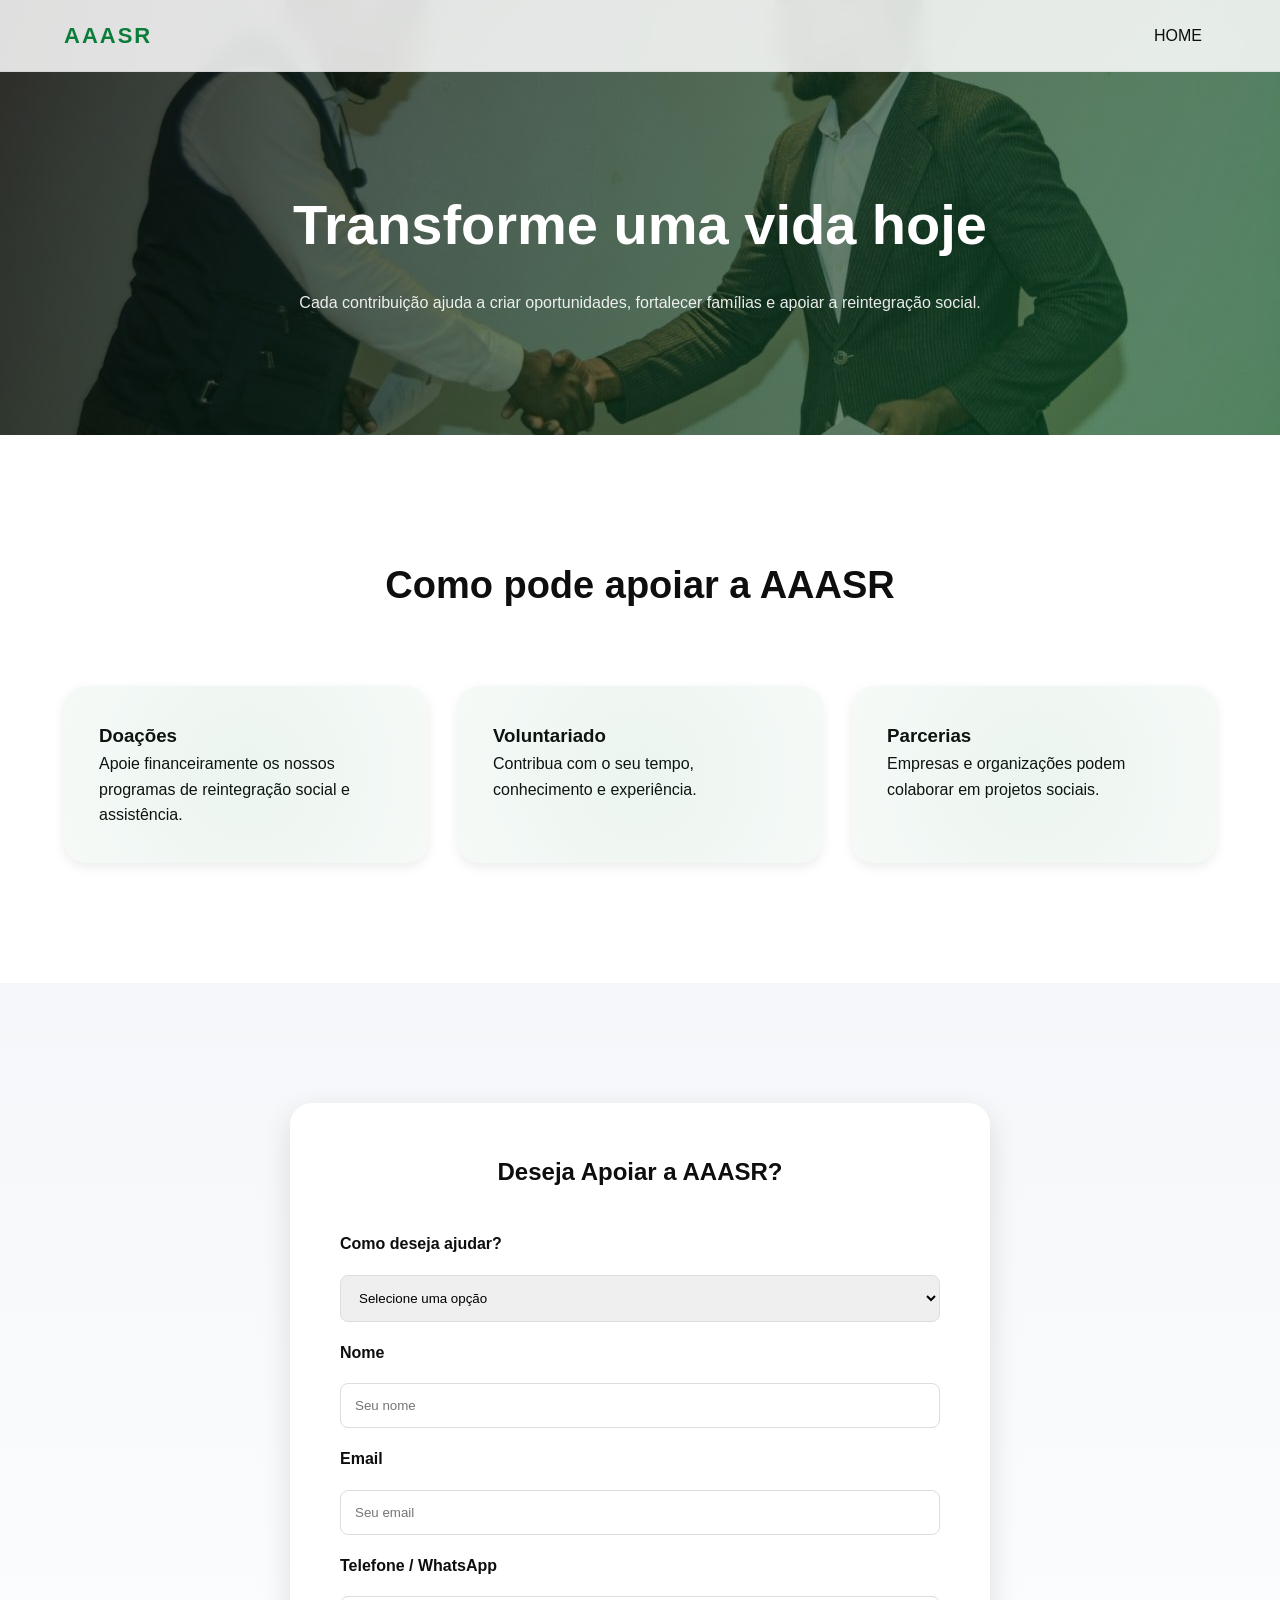
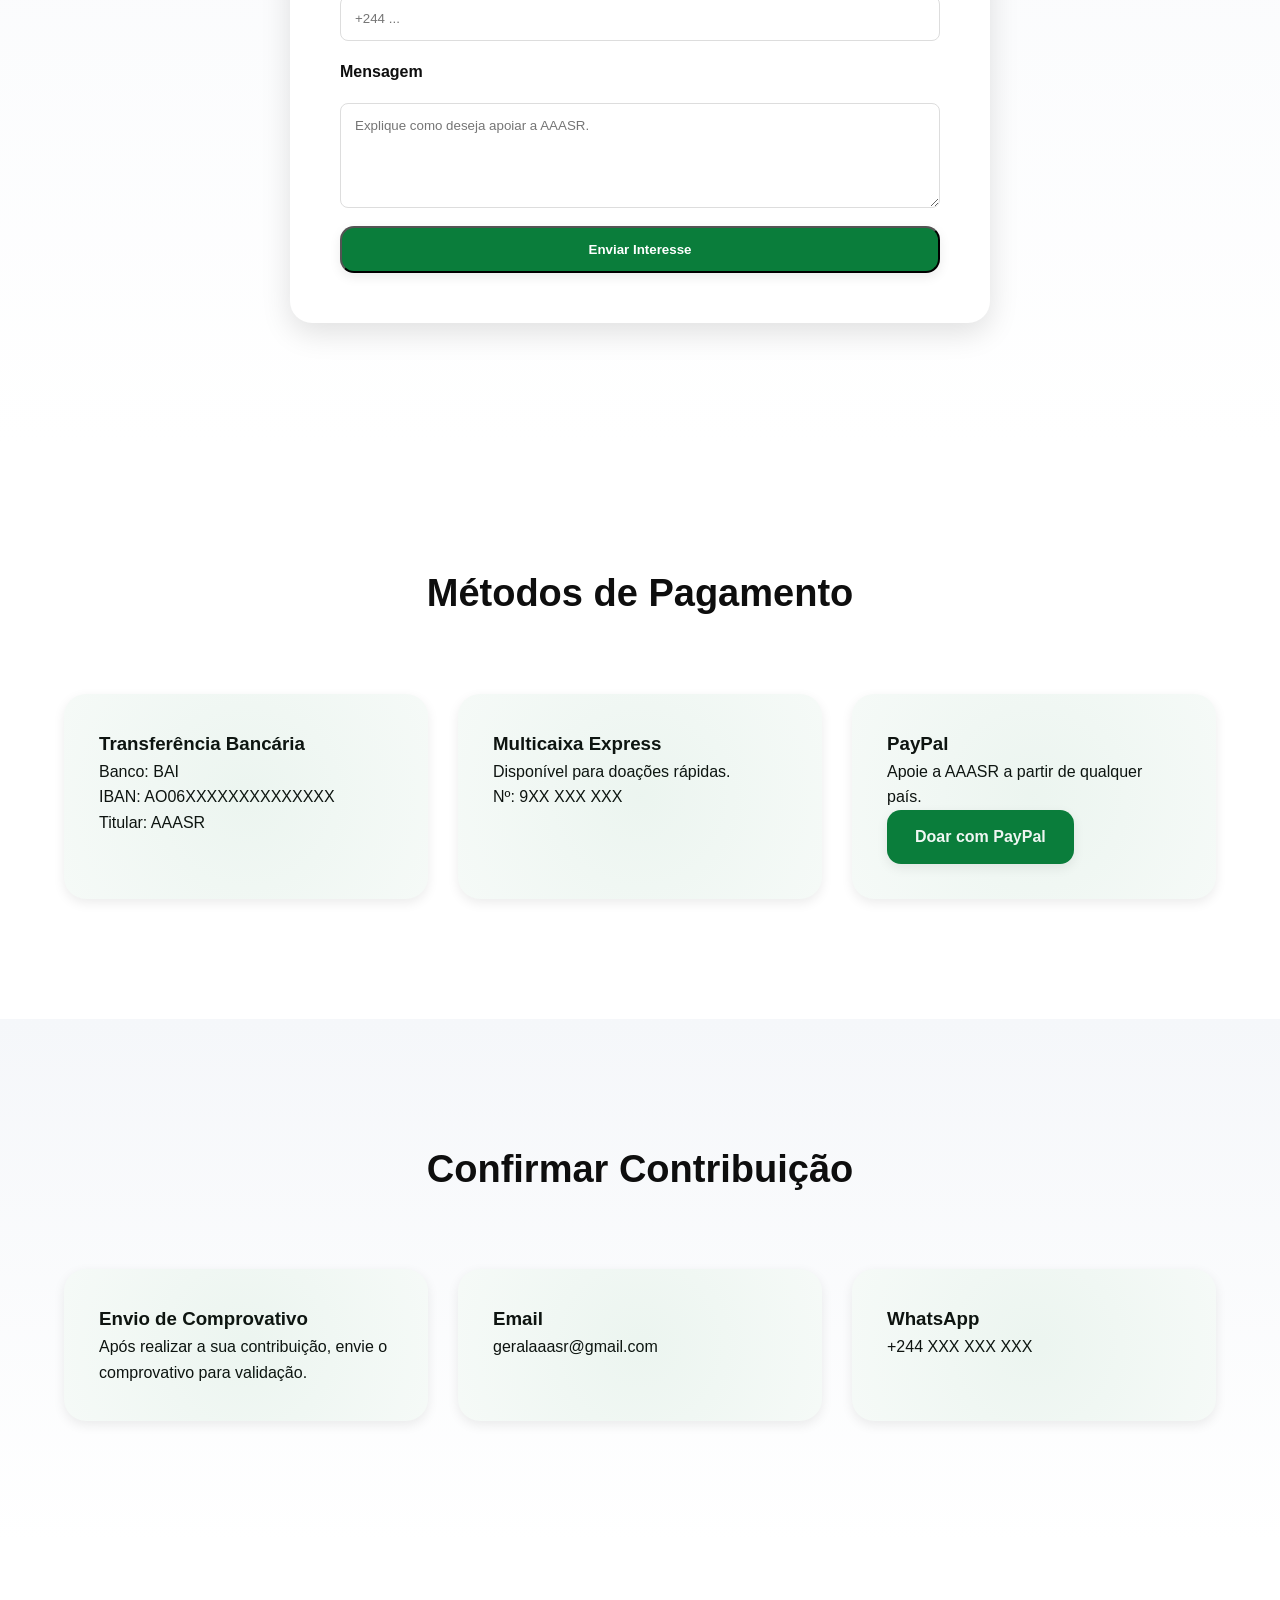
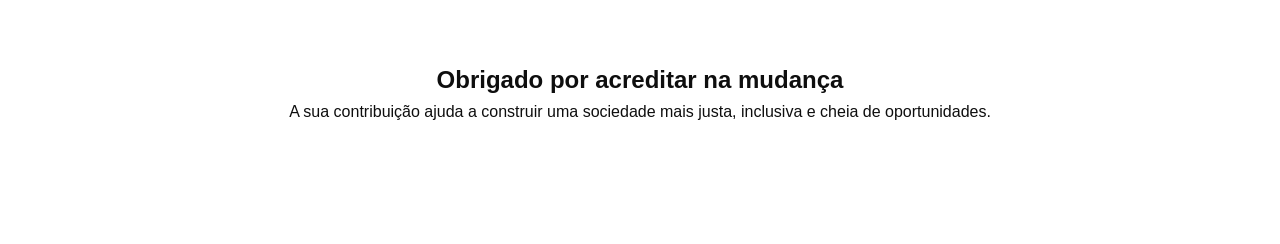
<file: doacao.html>
<!DOCTYPE html>

<html lang="pt">

<head>
    <meta charset="UTF-8">
    <meta name="viewport" content="width=device-width, initial-scale=1.0">
    <title>Doação - AAASR</title>


    <link rel="stylesheet" href="css/style.css">


</head>

<body>


    <!-- HEADER -->
    <header class="header">
        <div class="container nav-container">
            <div class="logo">AAASR</div>

            <nav>
                <a href="index.html">HOME</a>
            </nav>
        </div>
    </header>

    <!-- HERO -->
    <section class="donation-hero">
        <div class="container">
            <h1>Transforme uma vida hoje</h1>

            <p>
                Cada contribuição ajuda a criar oportunidades, fortalecer famílias e apoiar a reintegração social.
            </p>
        </div>
    </section>

    <!-- IMPACTO -->
    <section class="section">
        <div class="container">

            <h2 class="section-title">
                Como pode apoiar a AAASR
            </h2>

            <div class="grid-3">

                <div class="card">
                    <h3>Doações</h3>
                    <p>
                        Apoie financeiramente os nossos programas de reintegração social e assistência.
                    </p>
                </div>

                <div class="card">
                    <h3>Voluntariado</h3>
                    <p>
                        Contribua com o seu tempo, conhecimento e experiência.
                    </p>
                </div>

                <div class="card">
                    <h3>Parcerias</h3>
                    <p>
                        Empresas e organizações podem colaborar em projetos sociais.
                    </p>
                </div>

            </div>

        </div>
    </section>

    <!-- FORMULÁRIO -->
    <section class="section dark">

        <div class="container">

            <div class="donation-box">

                <h2>Deseja Apoiar a AAASR?</h2>

                <form action="https://formsubmit.co/geralaaasr@gmail.com" method="POST">

                    <input type="hidden" name="_captcha" value="false">

                    <input type="hidden" name="_subject" value="Novo contacto recebido pelo site AAASR">

                    <input type="hidden" name="_template" value="table">

                    <input type="hidden" name="_autoresponse" value="Obrigado por contactar a AAASR. Recebemos a sua mensagem e responderemos em breve.">

                    <label>Como deseja ajudar?</label>

                    <select name="Tipo de Apoio" required>

    <option value="">
        Selecione uma opção
    </option>

    <option>
        Fazer uma Doação
    </option>

    <option>
        Tornar-me Voluntário
    </option>

    <option>
        Criar uma Parceria
    </option>

    <option>
        Apoiar um Projeto Social
    </option>

</select>

                    <label>Nome</label>

                    <input type="text" name="Nome" placeholder="Seu nome" required>

                    <label>Email</label>

                    <input type="email" name="Email" placeholder="Seu email" required>

                    <label>Telefone / WhatsApp</label>

                    <input type="text" name="Telefone" placeholder="+244 ..." required>

                    <label>Mensagem</label>

                    <textarea name="Mensagem" rows="5" placeholder="Explique como deseja apoiar a AAASR." required></textarea>

                    <button type="submit" class="btn primary large">

    Enviar Interesse

</button>

                </form>

            </div>

        </div>

    </section>

    <!-- PAGAMENTO -->
    <section class="section">

        <div class="container">

            <h2 class="section-title">
                Métodos de Pagamento
            </h2>

            <div class="grid-3">

                <div class="card">

                    <h3>Transferência Bancária</h3>

                    <p>Banco: BAI</p>
                    <p>IBAN: AO06XXXXXXXXXXXXXX</p>
                    <p>Titular: AAASR</p>

                </div>

                <div class="card">

                    <h3>Multicaixa Express</h3>

                    <p>
                        Disponível para doações rápidas.
                    </p>

                    <p>
                        Nº: 9XX XXX XXX
                    </p>

                </div>

                <div class="card">

                    <h3>PayPal</h3>

                    <p>
                        Apoie a AAASR a partir de qualquer país.
                    </p>

                    <a href="#" class="btn primary">

                    Doar com PayPal

                </a>

                </div>

            </div>

        </div>

    </section>

    <!-- CONFIRMAÇÃO -->
    <section class="section dark">

        <div class="container">

            <h2 class="section-title">
                Confirmar Contribuição
            </h2>

            <div class="grid-3">

                <div class="card">

                    <h3>Envio de Comprovativo</h3>

                    <p>
                        Após realizar a sua contribuição, envie o comprovativo para validação.
                    </p>

                </div>

                <div class="card">

                    <h3>Email</h3>

                    <p>
                        geralaaasr@gmail.com
                    </p>

                </div>

                <div class="card">

                    <h3>WhatsApp</h3>

                    <p>
                        +244 XXX XXX XXX
                    </p>

                </div>

            </div>

        </div>

    </section>

    <!-- AGRADECIMENTO -->
    <section class="section">

        <div class="container center">

            <h2>
                Obrigado por acreditar na mudança
            </h2>

            <p>
                A sua contribuição ajuda a construir uma sociedade mais justa, inclusiva e cheia de oportunidades.
            </p>

        </div>

    </section>

</body>

</html>
</file>
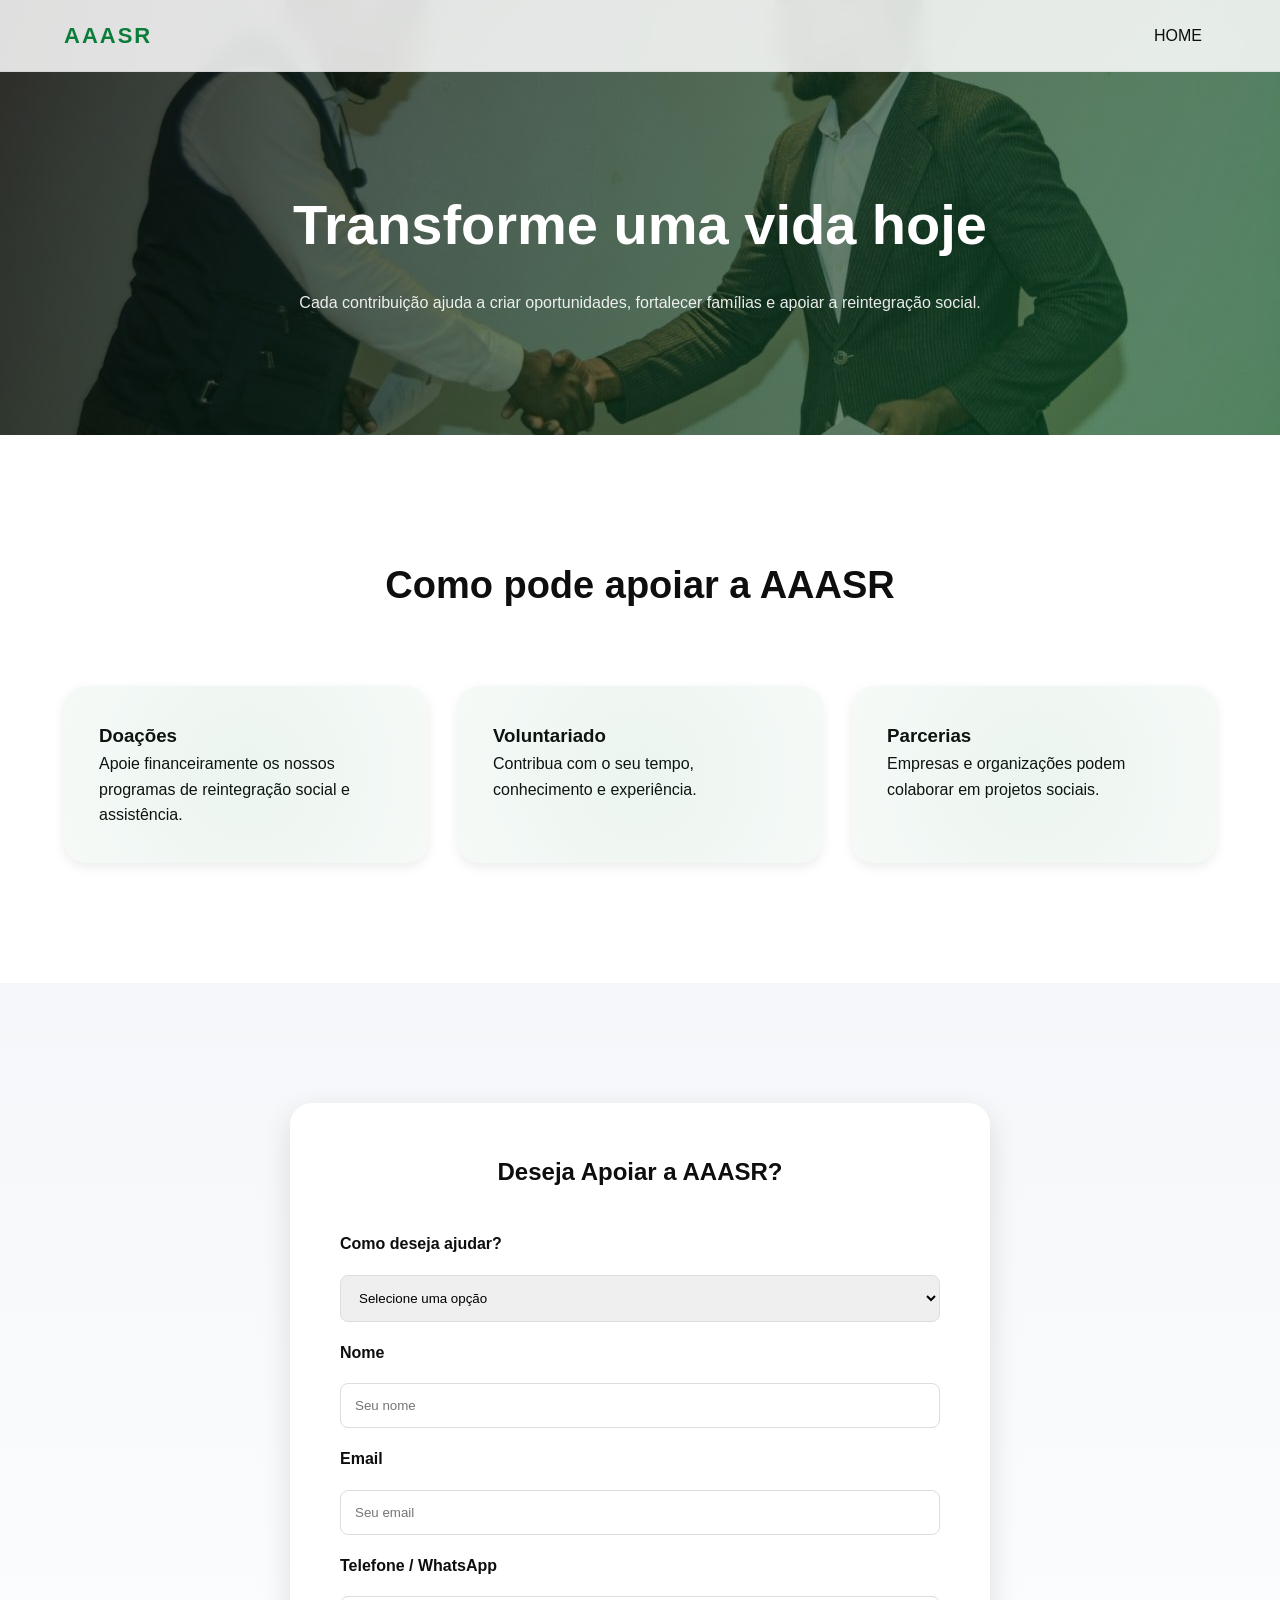
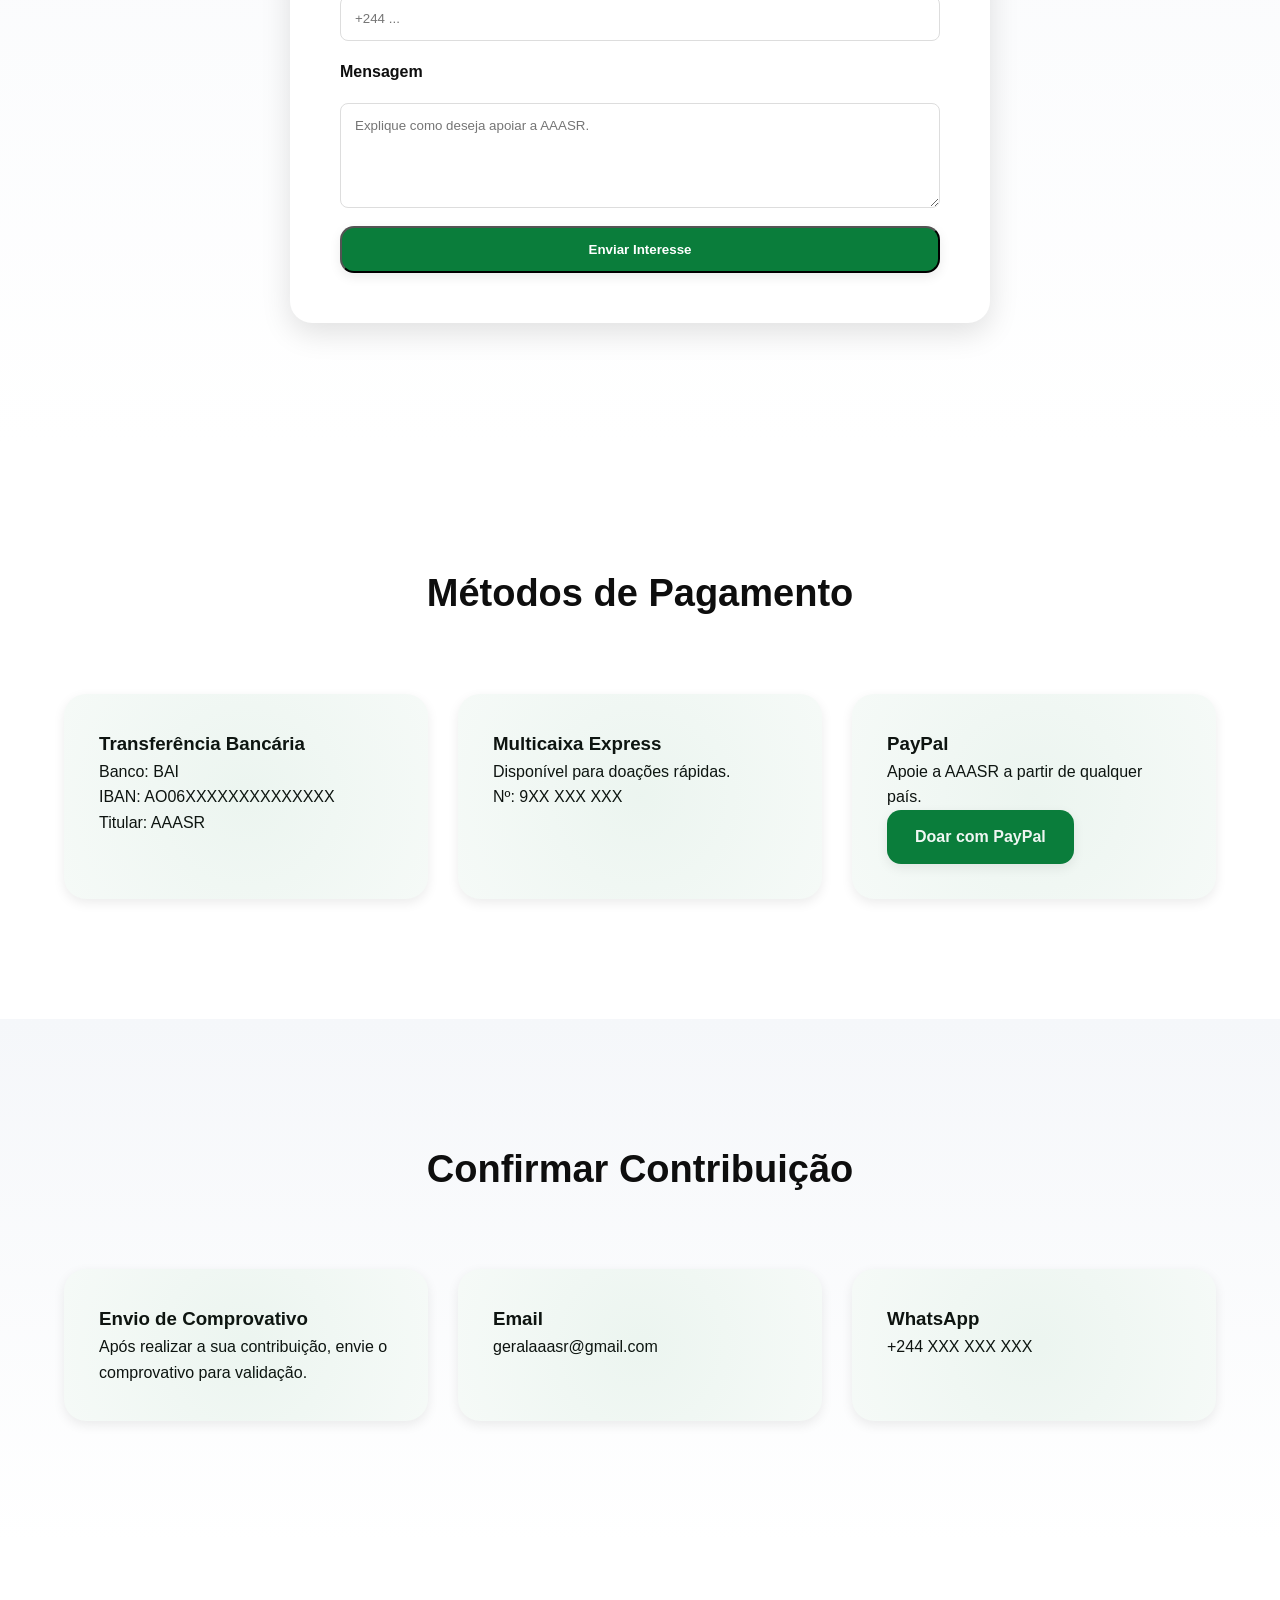
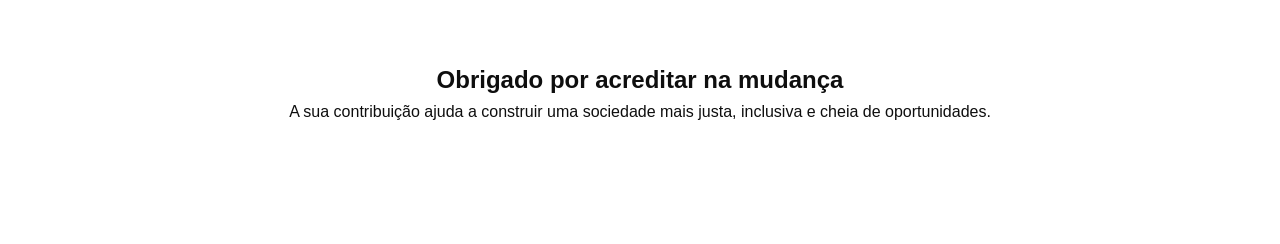
<file: páginas/doacao.html>
<!DOCTYPE html>

<html lang="pt">

<head>
    <meta charset="UTF-8">
    <meta name="viewport" content="width=device-width, initial-scale=1.0">
    <title>Doação - AAASR</title>


    <link rel="stylesheet" href="../css/style.css">


</head>

<body>


    <!-- HEADER -->
    <header class="header">
        <div class="container nav-container">
            <div class="logo">AAASR</div>

            <nav>
                <a href="../Index.html">HOME</a>
            </nav>
        </div>
    </header>

    <!-- HERO -->
    <section class="donation-hero">
        <div class="container">
            <h1>Transforme uma vida hoje</h1>

            <p>
                Cada contribuição ajuda a criar oportunidades, fortalecer famílias e apoiar a reintegração social.
            </p>
        </div>
    </section>

    <!-- IMPACTO -->
    <section class="section">
        <div class="container">

            <h2 class="section-title">
                Como pode apoiar a AAASR
            </h2>

            <div class="grid-3">

                <div class="card">
                    <h3>Doações</h3>
                    <p>
                        Apoie financeiramente os nossos programas de reintegração social e assistência.
                    </p>
                </div>

                <div class="card">
                    <h3>Voluntariado</h3>
                    <p>
                        Contribua com o seu tempo, conhecimento e experiência.
                    </p>
                </div>

                <div class="card">
                    <h3>Parcerias</h3>
                    <p>
                        Empresas e organizações podem colaborar em projetos sociais.
                    </p>
                </div>

            </div>

        </div>
    </section>

    <!-- FORMULÁRIO -->
    <section class="section dark">

        <div class="container">

            <div class="donation-box">

                <h2>Deseja Apoiar a AAASR?</h2>

                <form action="https://formsubmit.co/geralaaasr@gmail.com" method="POST">

                    <input type="hidden" name="_captcha" value="false">

                    <input type="hidden" name="_subject" value="Novo contacto recebido pelo site AAASR">

                    <input type="hidden" name="_template" value="table">

                    <input type="hidden" name="_autoresponse" value="Obrigado por contactar a AAASR. Recebemos a sua mensagem e responderemos em breve.">

                    <label>Como deseja ajudar?</label>

                    <select name="Tipo de Apoio" required>

    <option value="">
        Selecione uma opção
    </option>

    <option>
        Fazer uma Doação
    </option>

    <option>
        Tornar-me Voluntário
    </option>

    <option>
        Criar uma Parceria
    </option>

    <option>
        Apoiar um Projeto Social
    </option>

</select>

                    <label>Nome</label>

                    <input type="text" name="Nome" placeholder="Seu nome" required>

                    <label>Email</label>

                    <input type="email" name="Email" placeholder="Seu email" required>

                    <label>Telefone / WhatsApp</label>

                    <input type="text" name="Telefone" placeholder="+244 ..." required>

                    <label>Mensagem</label>

                    <textarea name="Mensagem" rows="5" placeholder="Explique como deseja apoiar a AAASR." required></textarea>

                    <button type="submit" class="btn primary large">

    Enviar Interesse

</button>

                </form>

            </div>

        </div>

    </section>

    <!-- PAGAMENTO -->
    <section class="section">

        <div class="container">

            <h2 class="section-title">
                Métodos de Pagamento
            </h2>

            <div class="grid-3">

                <div class="card">

                    <h3>Transferência Bancária</h3>

                    <p>Banco: BAI</p>
                    <p>IBAN: AO06XXXXXXXXXXXXXX</p>
                    <p>Titular: AAASR</p>

                </div>

                <div class="card">

                    <h3>Multicaixa Express</h3>

                    <p>
                        Disponível para doações rápidas.
                    </p>

                    <p>
                        Nº: 9XX XXX XXX
                    </p>

                </div>

                <div class="card">

                    <h3>PayPal</h3>

                    <p>
                        Apoie a AAASR a partir de qualquer país.
                    </p>

                    <a href="#" class="btn primary">

                    Doar com PayPal

                </a>

                </div>

            </div>

        </div>

    </section>

    <!-- CONFIRMAÇÃO -->
    <section class="section dark">

        <div class="container">

            <h2 class="section-title">
                Confirmar Contribuição
            </h2>

            <div class="grid-3">

                <div class="card">

                    <h3>Envio de Comprovativo</h3>

                    <p>
                        Após realizar a sua contribuição, envie o comprovativo para validação.
                    </p>

                </div>

                <div class="card">

                    <h3>Email</h3>

                    <p>
                        geralaaasr@gmail.com
                    </p>

                </div>

                <div class="card">

                    <h3>WhatsApp</h3>

                    <p>
                        +244 XXX XXX XXX
                    </p>

                </div>

            </div>

        </div>

    </section>

    <!-- AGRADECIMENTO -->
    <section class="section">

        <div class="container center">

            <h2>
                Obrigado por acreditar na mudança
            </h2>

            <p>
                A sua contribuição ajuda a construir uma sociedade mais justa, inclusiva e cheia de oportunidades.
            </p>

        </div>

    </section>

</body>

</html>
</file>
<file: css/style.css>
:root {
    --green: #0a7d3b;
    --green-dark: #075c2b;
    --black: #0e0e0e;
    --gray: #6b7280;
    --light: #f5f7fa;
    --white: #ffffff;
    --radius-sm: 8px;
    --radius-md: 14px;
    --radius-lg: 22px;
    --shadow-sm: 0 4px 12px rgba(0, 0, 0, 0.08);
    --shadow-md: 0 10px 30px rgba(0, 0, 0, 0.12);
    --shadow-lg: 0 20px 60px rgba(0, 0, 0, 0.18);
}

* {
    margin: 0;
    padding: 0;
    box-sizing: border-box;
    font-family: "Poppins", sans-serif;
}

body {
    background: var(--white);
    color: var(--black);
    line-height: 1.6;
    overflow-x: hidden;
}


/* =======================
   LAYOUT BASE MAIS PREMIUM
======================= */

.container {
    width: 90%;
    max-width: 1200px;
    margin: auto;
}


/* =======================
   HEADER ULTRA CLEAN
======================= */

.header {
    position: fixed;
    width: 100%;
    top: 0;
    z-index: 1000;
    background: rgba(255, 255, 255, 0.85);
    backdrop-filter: blur(10px);
    border-bottom: 1px solid rgba(0, 0, 0, 0.05);
}

.nav-container {
    display: flex;
    justify-content: space-between;
    align-items: center;
    padding: 18px 0;
}

.logo {
    font-size: 22px;
    font-weight: 700;
    letter-spacing: 2px;
    color: var(--green);
}

nav a {
    margin: 0 14px;
    text-decoration: none;
    color: var(--black);
    font-weight: 500;
    position: relative;
}

nav a::after {
    content: "";
    position: absolute;
    left: 0;
    bottom: -4px;
    width: 0%;
    height: 2px;
    background: var(--green);
    transition: 0.3s;
}

nav a:hover::after {
    width: 100%;
}


/* =======================
   HERO — IMPACTO CINEMÁTICO
======================= */

.hero {
    height: 100vh;
    display: flex;
    align-items: center;
    position: relative;
    background: url('img.jpg') center/cover;
}

.hero::before {
    content: "";
    position: absolute;
    inset: 0;
    background: linear-gradient( 120deg, rgba(0, 0, 0, 0.75), rgba(10, 125, 59, 0.45));
}

.hero-content {
    position: relative;
    z-index: 2;
    max-width: 700px;
}

.hero h1 {
    font-size: 56px;
    font-weight: 700;
    line-height: 1.1;
    color: #ddd;
}

.hero p {
    margin-top: 20px;
    font-size: 18px;
    color: rgba(255, 255, 255, 0.85);
}


/* =======================
   BOTÕES PREMIUM
======================= */

.btn {
    display: inline-block;
    padding: 14px 28px;
    border-radius: var(--radius-md);
    font-weight: 600;
    transition: 0.3s;
    text-decoration: none;
    cursor: pointer;
}

.primary {
    background: var(--green);
    color: white;
    box-shadow: var(--shadow-sm);
}

.primary:hover {
    background: var(--green-dark);
    transform: translateY(-2px);
    box-shadow: var(--shadow-md);
}

.secondary {
    border: 1px solid white;
    color: white;
    margin-left: 10px;
}


/* =======================
   SEÇÕES
======================= */

.section {
    padding: 120px 0;
}

.section-title {
    font-size: 38px;
    text-align: center;
    margin-bottom: 70px;
    font-weight: 700;
}


/* =======================
   GRID MAIS MODERNO
======================= */

.grid-3 {
    display: grid;
    grid-template-columns: repeat(3, 1fr);
    gap: 30px;
}


/* =======================
   CARDS PREMIUM
======================= */

.card {
    background: var(--white);
    padding: 35px;
    border-radius: var(--radius-lg);
    box-shadow: var(--shadow-sm);
    transition: all 0.4s ease;
    position: relative;
    overflow: hidden;
}

.card::before {
    content: "";
    position: absolute;
    top: -50%;
    left: -50%;
    width: 200%;
    height: 200%;
    background: radial-gradient(circle, rgba(10, 125, 59, 0.08), transparent);
    transform: rotate(25deg);
}

.card:hover {
    transform: translateY(-8px);
    box-shadow: var(--shadow-lg);
}

.card i {
    font-size: 34px;
    color: var(--green);
    margin-bottom: 18px;
}


/* =======================
   DARK SECTION ELEGANTE
======================= */

.dark {
    background: linear-gradient(180deg, #f5f7fa, #ffffff);
}


/* =======================
   SPLIT SECTION MAIS LIMPA
======================= */

.split {
    display: grid;
    grid-template-columns: 1.2fr 1fr;
    gap: 60px;
    align-items: center;
}

.image-box {
    height: 420px;
    border-radius: var(--radius-lg);
    background: url('presidente2.jpg') center/cover;
    box-shadow: var(--shadow-md);
}


/* =======================
   SLIDER MODERNO
======================= */

.slider-wrapper {
    position: relative;
    overflow: hidden;
    border-radius: var(--radius-lg);
    box-shadow: var(--shadow-md);
    margin-bottom: 50px;
}

.slider {
    display: flex;
    transition: transform 0.6s ease;
}


/* SLIDES TEXTO */

.slide {
    min-width: 100%;
    background: white;
    padding: 40px;
    box-sizing: border-box;
}


/* SLIDES IMAGEM */

.img-slide {
    padding: 0;
}

.img-slide img {
    width: 100%;
    height: 680px;
    object-fit: cover;
    display: block;
}


/* CONTROLOS (igual para ambos) */

.slider-controls {
    display: flex;
    justify-content: center;
    margin-top: 15px;
    gap: 12px;
}

.slider-controls button {
    border: none;
    padding: 12px 16px;
    background: var(--green);
    color: white;
    border-radius: var(--radius-sm);
    cursor: pointer;
    transition: all 0.25s ease;
}

.slider-controls button:hover {
    transform: scale(1.05);
}


/* =======================
   FORM PREMIUM
======================= */

.form {
    max-width: 600px;
    margin: auto;
    display: flex;
    flex-direction: column;
    gap: 18px;
}

input,
textarea {
    padding: 14px;
    border-radius: var(--radius-sm);
    border: 1px solid #ddd;
    transition: 0.3s;
}

input:focus,
textarea:focus {
    border-color: var(--green);
    outline: none;
}


/* =======================
   FOOTER PREMIUM
======================= */

.footer {
    background: var(--black);
    color: white;
    text-align: center;
    padding: 40px;
    margin-top: 60px;
}


/* =======================
   RESPONSIVO
======================= */

@media (max-width: 900px) {
    .grid-3 {
        grid-template-columns: 1fr;
    }
    .split {
        grid-template-columns: 1fr;
    }
    .hero h1 {
        font-size: 38px;
    }
    nav {
        display: none;
    }
}

/* =======================
   DONATION PAGE
======================= */

.donation-hero {
    padding-top: 180px;
    padding-bottom: 120px;

    background:
    linear-gradient(
        120deg,
        rgba(0, 0, 0, 0.75),
        rgba(10, 125, 59, 0.45)
    ),
    url("../img/doacao.jpg");

    background-size: cover;
    background-position: center;
    background-repeat: no-repeat;

    color: white;
    text-align: center;
}
.donation-hero h1 {
    font-size: 56px;
    margin-bottom: 20px;
}

.donation-hero p {
    max-width: 700px;
    margin: auto;
    opacity: 0.9;
}

.donation-box {
    max-width: 700px;
    margin: auto;

    background: white;

    padding: 50px;

    border-radius: var(--radius-lg);

    box-shadow: var(--shadow-md);
}

.donation-box h2 {
    text-align: center;
    margin-bottom: 40px;
}

.donation-box form {
    display: flex;
    flex-direction: column;
    gap: 18px;
}

.donation-box label {
    font-weight: 600;
}

.amount-options {
    display: grid;

    grid-template-columns:
    repeat(4, 1fr);

    gap: 12px;

    margin-bottom: 10px;
}

.amount-btn {
    border: none;

    background: #eef7f1;

    padding: 16px;

    border-radius: var(--radius-md);

    cursor: pointer;

    font-weight: 600;

    transition: 0.3s;
}

.amount-btn:hover {
    background: var(--green);
    color: white;
}

.center {
    text-align: center;
}

@media (max-width: 900px)
{
    .amount-options
    {
        grid-template-columns:
        repeat(2, 1fr);
    }

    .donation-hero h1
    {
        font-size: 38px;
    }

    .donation-box
    {
        padding: 30px;
    }
}
select {
    padding: 14px;
    border-radius: var(--radius-sm);
    border: 1px solid #ddd;
    transition: 0.3s;
}

select:focus {
    border-color: var(--green);
    outline: none;
}
</file>
